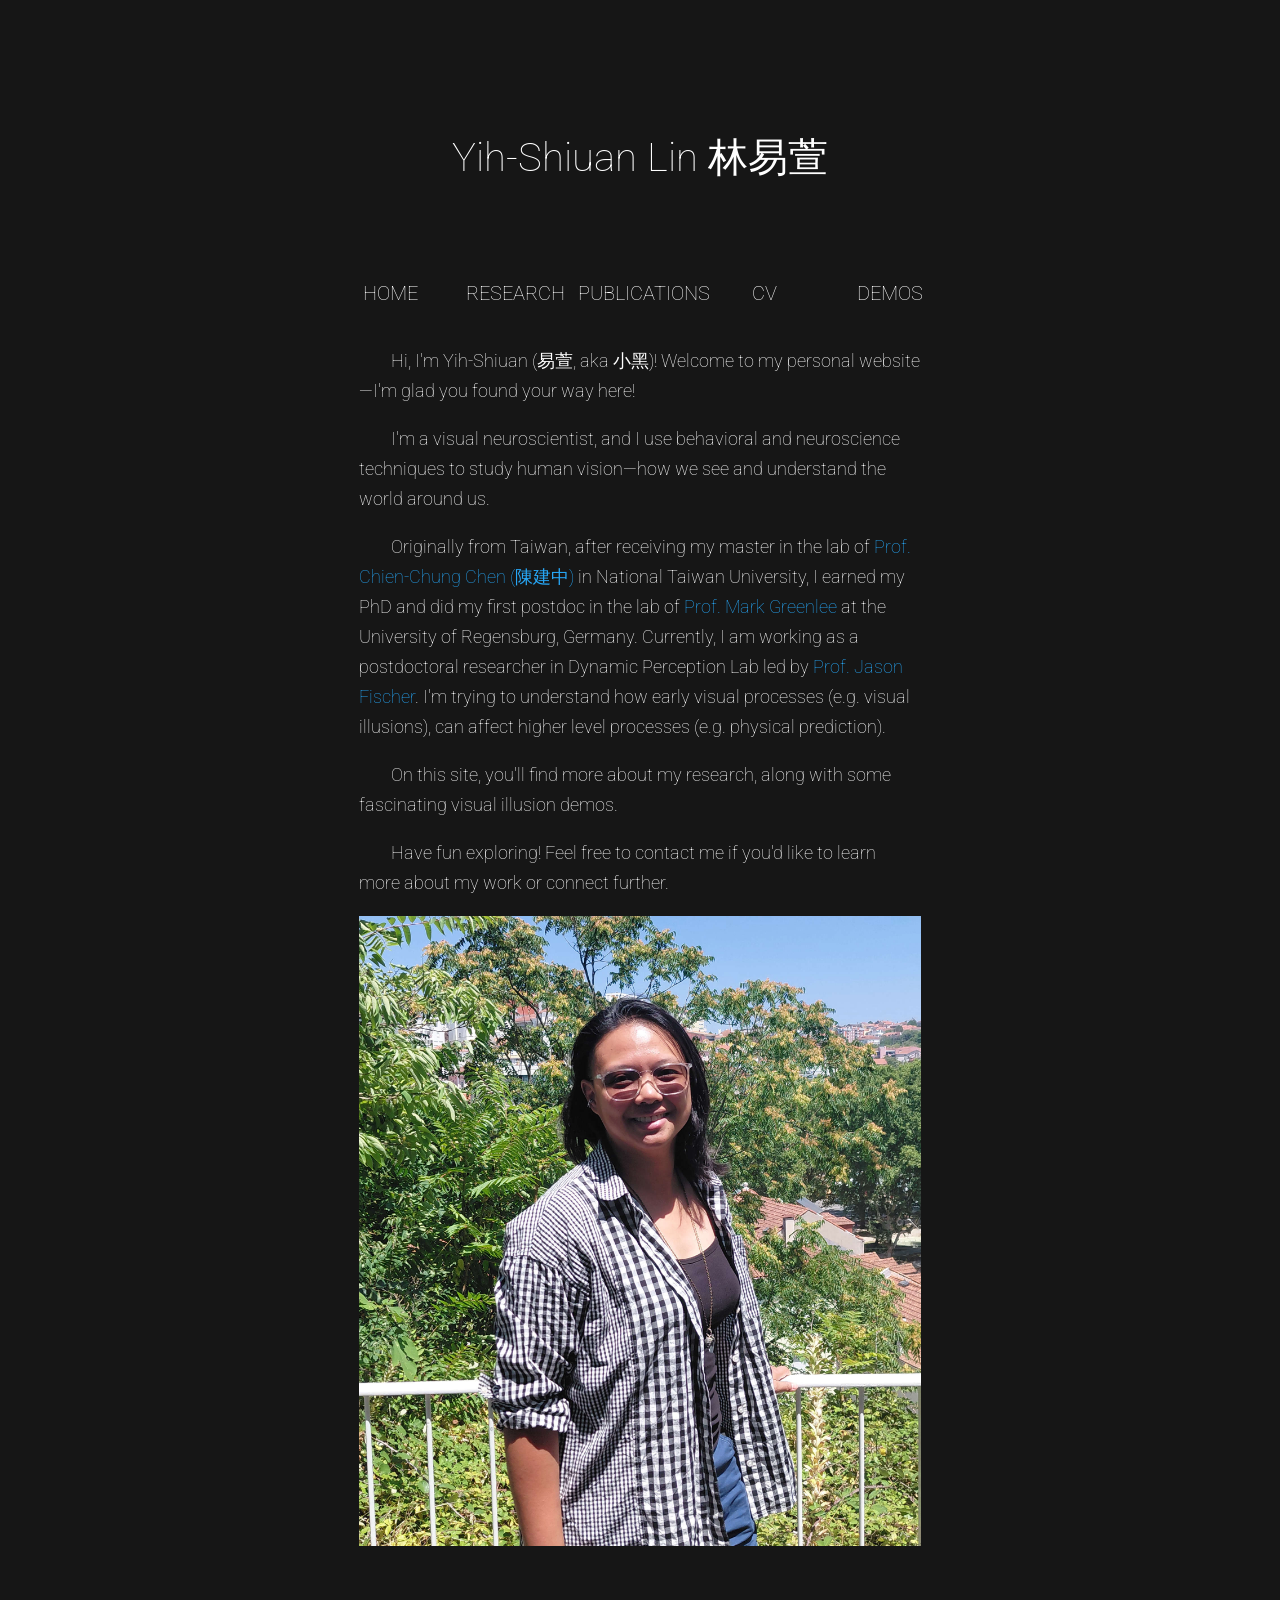
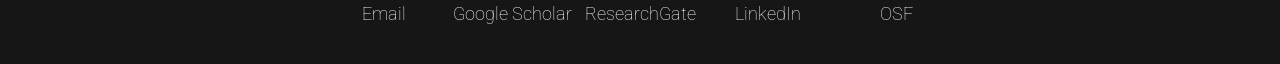
<file: index.html>
<!DOCTYPE html>
<html lang='en'>
<head>
    <meta charset='UTF-8' />
    <title>Yih-Shiuan Lin</title>
    <meta name='description' content='Research goal: understanding human vision.' />
    <meta name='keywords' content='human vision, perception, visual neuroscience' />
    <meta name='author' content='Yih-Shiuan Lin' />
    <meta name='viewport' content='width=device-width, initial-scale=1.0' />
    <link rel='stylesheet' href='https://fonts.googleapis.com/css?family=Roboto' />
    <link rel='stylesheet' href='style.css' />
    <link rel='shortcut icon' href='../files/images/cb_logo.jpg'>
</head>
<body>
    <header>
        <div class='title'>Yih-Shiuan Lin 林易萱</div> <!--class vs. id-->
    </header>
    <nav>
        <a href='javascript:void(0);' class='button activ'>HOME</a> <!--stack classes-->
        <a href='research/' class='button'>RESEARCH</a>
        <a href='publications/' class='button'>PUBLICATIONS</a>
        <a href='CV/' class='button'>CV</a>
        <a href='demos/' class='button'>DEMOS</a>
    </nav>
    <main>
        <div class='textbox'>
            <p>&nbsp;&nbsp;&nbsp;&nbsp;&nbsp;&nbsp;&nbsp;&nbsp;Hi, I'm Yih-Shiuan (易萱, aka 小黑)! Welcome to my personal website—I'm glad you found your way here!</p>
            <p>&nbsp;&nbsp;&nbsp;&nbsp;&nbsp;&nbsp;&nbsp;&nbsp;I'm a visual neuroscientist, and I use behavioral and neuroscience techniques to study human vision—how we see and understand the world around us.</p>
            <p>&nbsp;&nbsp;&nbsp;&nbsp;&nbsp;&nbsp;&nbsp;&nbsp;Originally from Taiwan, after receiving my master in the lab of <a href="http://www.psy.ntu.edu.tw/vnl/people.html" target="_blank" rel="noopener noreferrer" class="custom-link" style="color: #27A6F5;">
                Prof. Chien-Chung Chen (陳建中)</a> in National Taiwan University, I earned my PhD and did my first postdoc 
                in the lab of <a href="https://www.uni-regensburg.de/en/human-sciences/faculty/professorships/psychology/multisensory-rg/team/greenlee" target="_blank" rel="noopener noreferrer" class="custom-link" style="color: #27A6F5;">
                    Prof. Mark Greenlee</a> at the University of Regensburg, Germany. 
                Currently, I am working as a postdoctoral researcher in Dynamic Perception Lab led by <a href="https://dynamicphysicslab.github.io/DynamicProactionLab/" target="_blank" rel="noopener noreferrer" class="custom-link" style="color: #27A6F5;">
                    Prof. Jason Fischer</a>. I'm trying to understand how early visual processes (e.g. visual illusions),
                can affect higher level processes (e.g. physical prediction).</p>
            <p>&nbsp;&nbsp;&nbsp;&nbsp;&nbsp;&nbsp;&nbsp;&nbsp;On this site, you'll find more about my research, along with some fascinating visual illusion demos.</p>
            <p>&nbsp;&nbsp;&nbsp;&nbsp;&nbsp;&nbsp;&nbsp;&nbsp;Have fun exploring! Feel free to contact me if you'd like to learn more about my work or connect further.</p>
            <div class='lame'></div>
        </div>
    </main>
    <footer>
        <a href='mailto:yih-shiuan.lin@proton.me' target="_blank" class='button'>Email</a>
        <a href='https://scholar.google.com/citations?user=u-XN2eUAAAAJ&hl=en' target="_blank" class='button'>Google Scholar</a>
        <a href='https://www.researchgate.net/profile/Yih-Shiuan-Lin' target="_blank" class='button'>ResearchGate</a>
        <a href='https://www.linkedin.com/in/yih-shiuan-%E6%98%93%E8%90%B1-lin-%E6%9E%97-2885b64b/' target="_blank" class='button'>LinkedIn</a>
        <a href='https://osf.io/vz95k' target="_blank" class='button'>OSF</a>

    </footer>
</body>
</html>
</file>
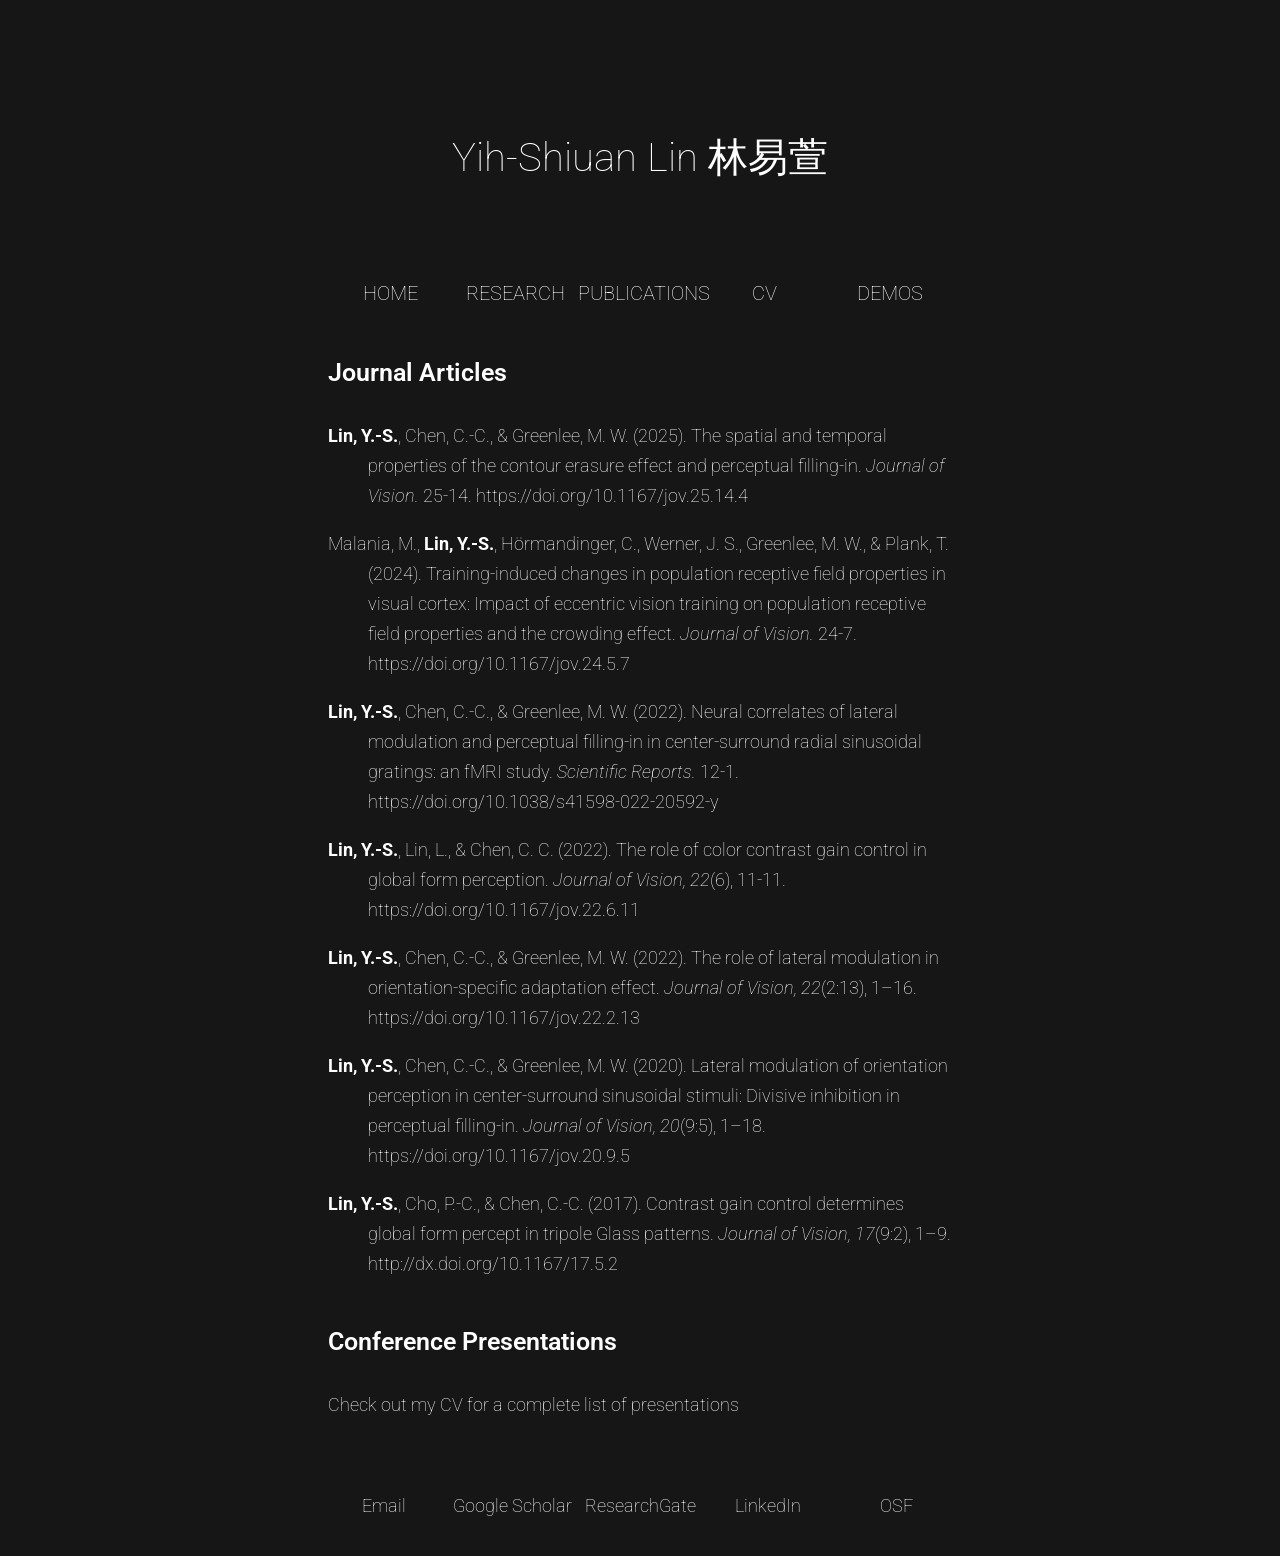
<file: publications/index.html>
<!DOCTYPE html>

<html lang='en'>
<head>
    <meta charset='UTF-8' />
    <title>Publications - Yih-Shiuan Lin</title>
    <meta name='description' content='My research focus is to understand how we see the world.' />
    <meta name='keywords' content='human vision, perception' />
    <meta name='author' content='Yih-Shiuan Lin' />
    <meta name='viewport' content='width=device-width, initial-scale=1.0' />
    <link rel='stylesheet' href='https://fonts.googleapis.com/css?family=Roboto' />
    <link rel='stylesheet' href='../style.css' />
    <link rel='shortcut icon' href='../files/images/cb_logo.jpg'>
</head>

<body>
    <header>
        <div class='title'>Yih-Shiuan Lin 林易萱</div>
    </header>
    <nav>
        <a href='..' class='button'>HOME</a>
        <a href='../research/' class='button'>RESEARCH</a>
        <a href='../publications/' class='button active'>PUBLICATIONS</a>
        <a href='../CV/' class='button'>CV</a>
        <a href='../demos/' class='button'>DEMOS</a>
    </nav>
    <main>
        <div class='section-title'>Journal Articles</div>
        <p class='publications'><b>Lin, Y.-S.</b>, Chen, C.-C., & Greenlee, M. W. (2025). The spatial and temporal properties of the contour erasure effect and perceptual filling-in. <i>Journal of Vision.</i> 25-14. https://doi.org/10.1167/jov.25.14.4 </p>
        <p class='publications'>Malania, M., <b>Lin, Y.-S.</b>, Hörmandinger, C., Werner, J. S., Greenlee, M. W., & Plank, T. (2024). Training-induced changes in population receptive field properties in visual cortex: Impact of eccentric vision training on population receptive field properties and the crowding effect. <i>Journal of Vision.</i> 24-7. https://doi.org/10.1167/jov.24.5.7 </p>
        <p class='publications'><b>Lin, Y.-S.</b>, Chen, C.-C., & Greenlee, M. W. (2022). Neural correlates of lateral modulation and perceptual filling-in in center-surround radial sinusoidal gratings: an fMRI study. <i>Scientific Reports.</i> 12-1. https://doi.org/10.1038/s41598-022-20592-y </p>
        <p class='publications'><b>Lin, Y.-S.</b>, Lin, L., & Chen, C. C. (2022). The role of color contrast gain control in global form perception. <i>Journal of Vision, 22</i>(6), 11-11. https://doi.org/10.1167/jov.22.6.11</p>
        <p class='publications'><b>Lin, Y.-S.</b>, Chen, C.-C., & Greenlee, M. W. (2022). The role of lateral modulation in orientation-specific adaptation effect. <i>Journal of Vision, 22</i>(2:13), 1–16. https://doi.org/10.1167/jov.22.2.13</p>
        <p class='publications'><b>Lin, Y.-S.</b>, Chen, C.-C., & Greenlee, M. W. (2020). Lateral modulation of orientation perception in center-surround sinusoidal stimuli: Divisive inhibition in perceptual filling-in. <i>Journal of Vision, 20</i>(9:5), 1–18. https://doi.org/10.1167/jov.20.9.5</p>
        <p class='publications'><b>Lin, Y.-S.</b>, Cho, P.-C., & Chen, C.-C. (2017). Contrast gain control determines global form percept in tripole Glass patterns. <i>Journal of Vision, 17</i>(9:2), 1–9. http://dx.doi.org/10.1167/17.5.2</p>

        <div class='section-title'>Conference Presentations</div>
        <p class='publications'> Check out my CV for a complete list of presentations</p>
    </main>
    <footer>
      <a href='mailto:yih-shiuan.lin@proton.me' target="_blank" class='button'>Email</a>
      <a href='https://scholar.google.com/citations?user=u-XN2eUAAAAJ&hl=en' target="_blank" class='button'>Google Scholar</a>
      <a href='https://www.researchgate.net/profile/Yih-Shiuan-Lin' target="_blank" class='button'>ResearchGate</a>
      <a href='https://www.linkedin.com/in/yih-shiuan-%E6%98%93%E8%90%B1-lin-%E6%9E%97-2885b64b/' target="_blank" class='button'>LinkedIn</a>
      <a href='https://osf.io/vz95k' target="_blank" class='button'>OSF</a>

    </footer>
</body>
</html>
</file>
<file: style.css>
* {
    box-sizing: border-box;
}
*:before,
*:after {
 box-sizing: border-box;
}
::-moz-selection{
    background: #FF4F4F;
    color: white;
}
::selection {
    background: #FF4F4F;
    color: white;
}
a:link{ /* unvisited link */
	color: white;
	text-decoration: none;
}
a:visited { /* visited link */
	color: white;
	text-decoration: none;
}
a:hover { /* mouse over link */
	color: #FF4F4F;
	text-decoration: none;
}
a:active { /* selected link */
	color: white;
	text-decoration: none;
}
html{
    min-height: 100%;
    position: relative;
    width: 640px;
    background: #161616;
    color: white;
    font-weight: 100;
	margin: 0px auto 0px auto;
    padding: 0;
    font-family: 'Roboto', Sans-serif;
    font-size: 18px;
    line-height: 30px;
}
body{
    padding: 0 0 110px 0;
}
header{
	position: relative;
	width: 100%;
	height: 250px;
}
header .title{
	position: relative;
	width: 100%;
    height: 100%;
    padding: 50px 0 0 0;
    line-height: 200px;
    font-size: 40px;
    text-align: center;
}
nav{
    position: relative;
    width: 100%;
    height: 70px;
}
.button{
    position: relative;
    float: left;
    display: block;
    width: 20%;
    height: 100%;
    text-align: center;
}

.button_link{
    position: relative;
    float: left;
    display: block;
    width: 100%;
    height: 100%;
    text-align: center;
}

.button:hover{
	color: #FF4F4F;
	cursor: pointer;
	-webkit-animation: hoverFading 0.5s; /*Safari and Chrome:*/
	animation: hoverFading 0.5s;
}

/* Change color for specific hyperlinks */
        .custom-link {
            color: yellow; /* Change color to green */
            text-decoration: none; /* Remove the underline */
        }

        /* Optional: Change color on hover */
        .custom-link:hover {
            color: green; /* Change color to blue on hover */
            text-decoration: underline; /* Add underline on hover */
        }

nav .button{
    line-height: 70px;
    font-size: 20px;
}
@keyframes hoverFading{
	0% {color: white;}
}
@-webkit-keyframes hoverFading{
	0% {color: white;}
}
nav .active:hover{
	color: white;
	cursor: default;
}
main{
    position: relative;
    width: 100%;
}
main .textbox{
    position: relative;
    width: 90%;
    margin: 0 5%;
}
main .lame{
    position: relative;
    width: 100%;
    height: 70vh; /* or 609px */
    margin: 0;
    background-image: url('/files/images/portrait_Cogbooster.jpg');
    background-repeat: no-repeat;
    background-position: center 20%;
    background-size: cover;
}

main .me{
    position: relative;
    width: 100%;
    height: 609px;
    margin: 0;
    background: url('files/images/VR_pic.jpg') no-repeat center;
}

main .nosepig{
    position: relative;
    width: 100%;
    height: 404px;
    margin: 0;
    background: url('files/images/nosepig.jpg') no-repeat center;
}
main .section-title{
	padding: 30px 0 15px 0;
    font-size: 25px;
	font-weight: 600;
}

main .section-title2{
	padding: 30px 0 15px 0;
    font-size: 20px;
	font-weight: 600;
}

main .publications{
	padding: 0 0 0 40px;
	text-indent: -40px;
}
footer{
    position: absolute;
    left: 0;
    bottom: 0;
    width: 100%;
    height: 110px;
}
footer .button{
    position: relative;
    padding: 30px 0 20px 0;
    line-height: 60px;
    font-size: 18px;
}
</file>
